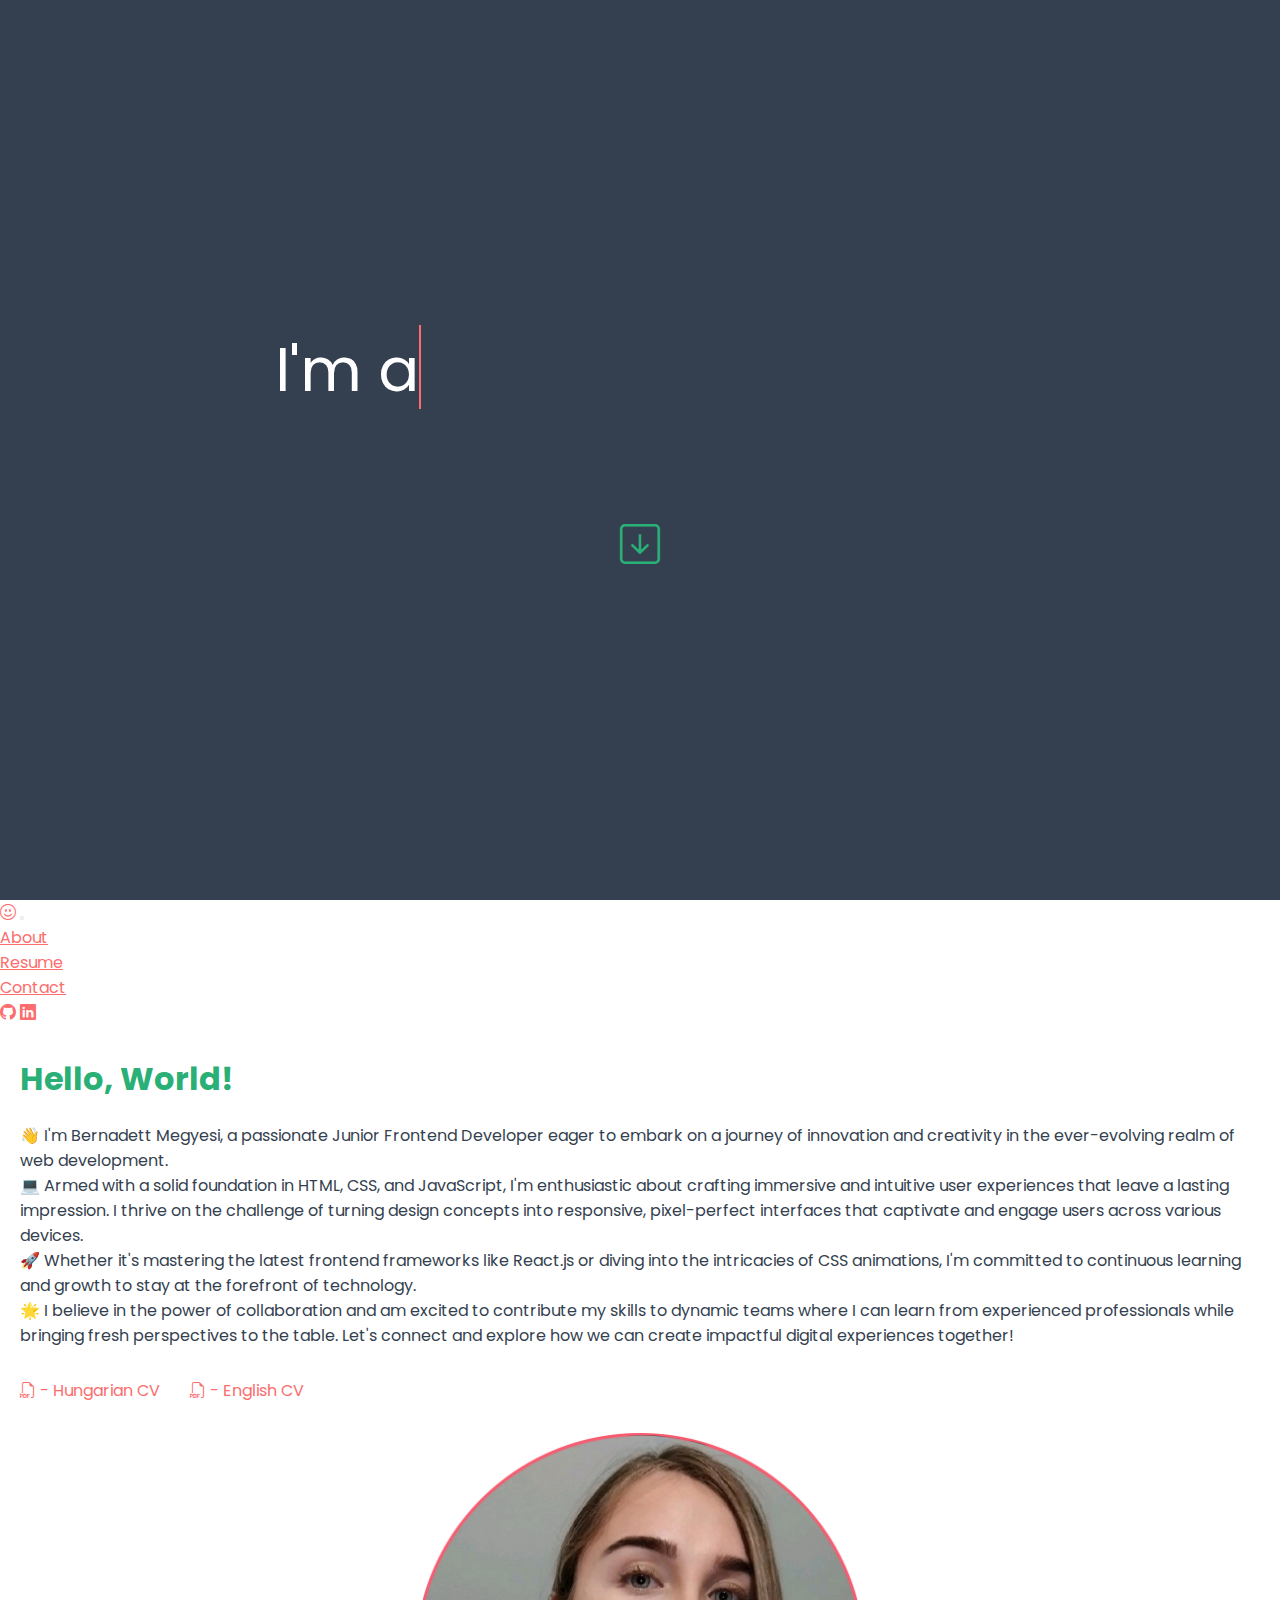
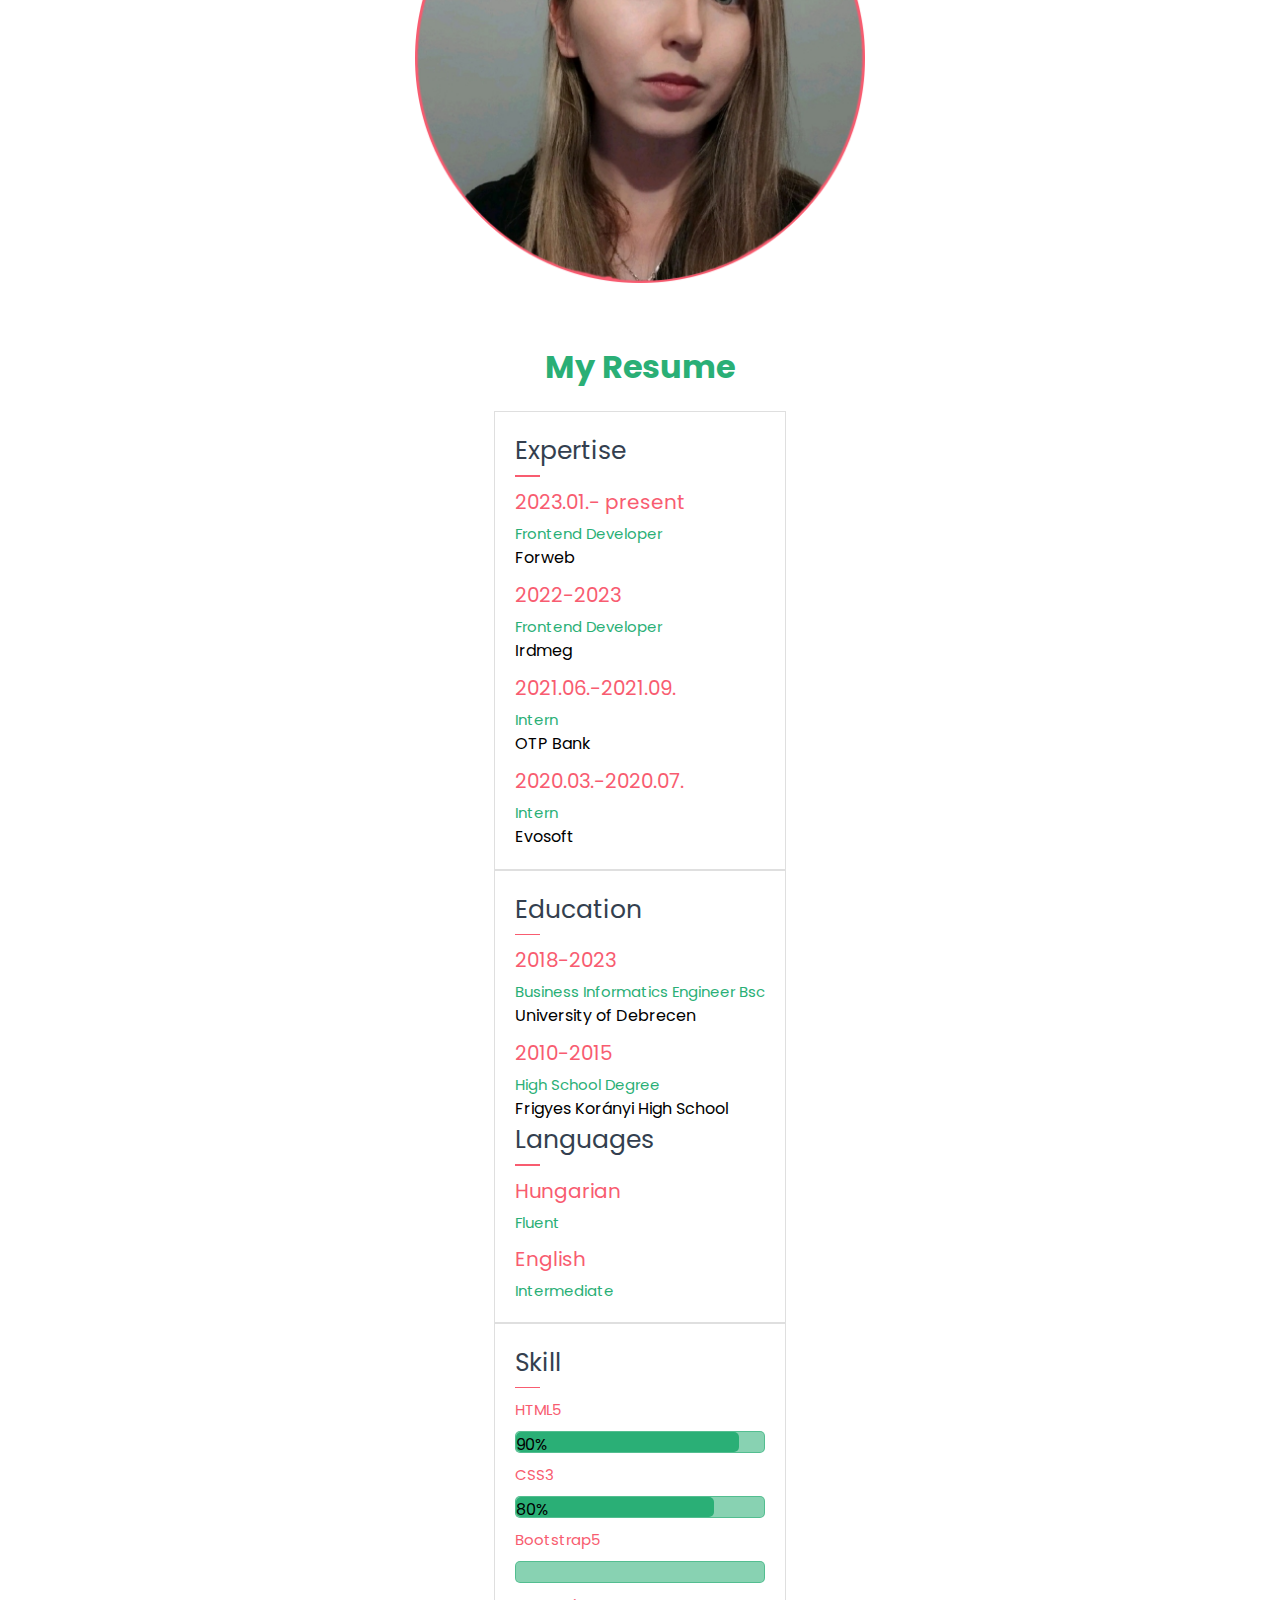
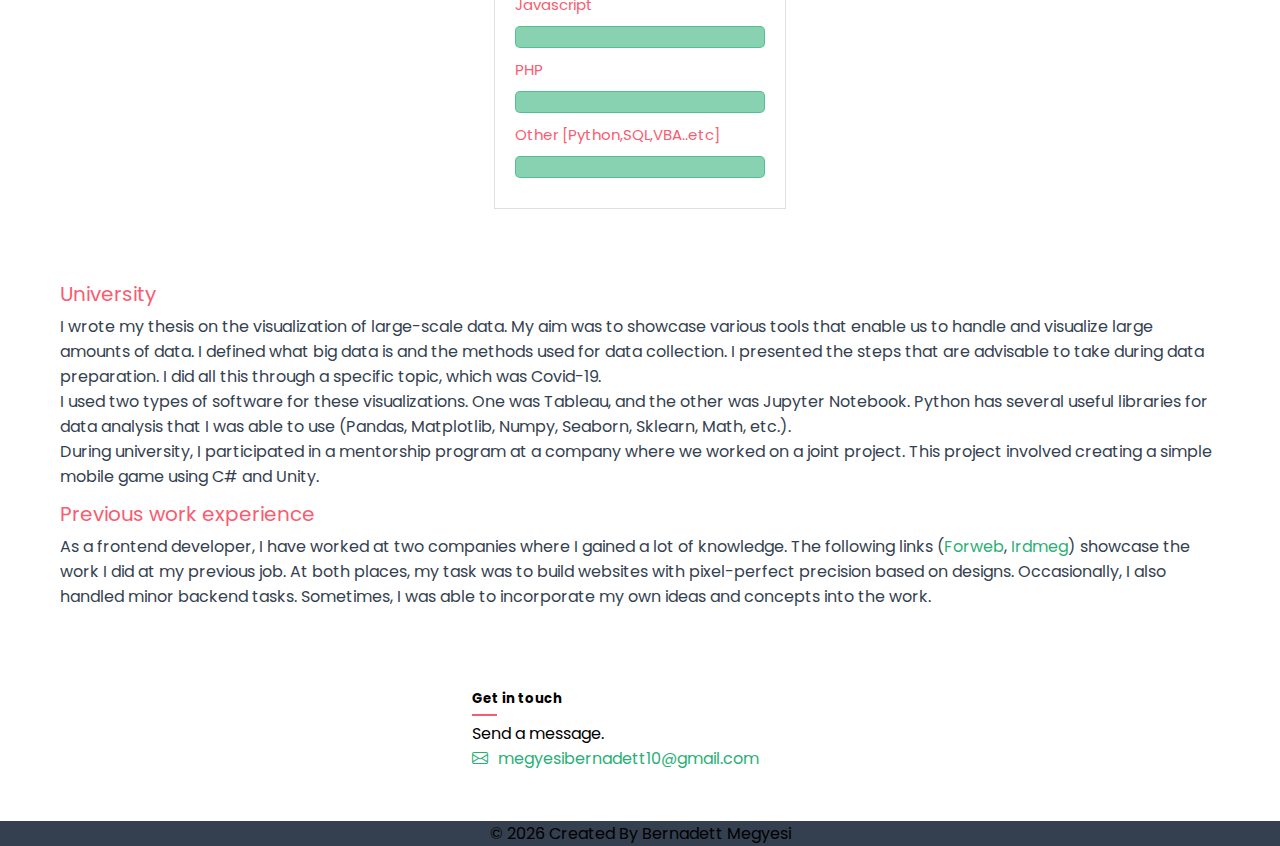
<file: index.html>
<!DOCTYPE html>

<html lang="en">

<head>
    <meta charset="UTF-8">
    <meta name="viewport" content="width=device-width, initial-scale=1">
    <link href="https://cdn.jsdelivr.net/npm/bootstrap@5.0.2/dist/css/bootstrap.min.css" rel="stylesheet"
        integrity="sha384-EVSTQN3/azprG1Anm3QDgpJLIm9Nao0Yz1ztcQTwFspd3yD65VohhpuuCOmLASjC" crossorigin="anonymous">
    <link rel="stylesheet" href="https://cdn.jsdelivr.net/npm/bootstrap-icons@1.11.3/font/bootstrap-icons.min.css">
    <link rel="stylesheet" href="https://cdn.jsdelivr.net/npm/bootstrap-icons@1.11.3/font/bootstrap-icons.min.css">
    <link
    rel="stylesheet"
    href="https://cdnjs.cloudflare.com/ajax/libs/animate.css/4.1.1/animate.min.css"
  />
    <link rel="stylesheet" href="assets/main.css">
    <title>My Portfolio</title>
</head>

<body>
    <section class="first-page">

        <div class="wrapper">
            <div class="static-txt">I'm a</div>
            <ul class="dynamic-txts">
                <li><span>Frontend Developer</span></li>
                <!--<li><span>Frontend Developer</span></li>
                <li><span>Frontend Developer</span></li>
                <li><span>Frontend Developer</span></li> -->

            </ul>
        </div>
        <div class="continue-button">
            <a href="#about-me"><i class="bi bi-arrow-down-square"></i></a>
        </div>
    </section>
    <section id="about-me" class="about-me">
        <!--
        <ul class="nav">
            <li class="nav-item">
                <a class="nav-link active" aria-current="page" href="#about-me">About</a>
            </li>
            <li class="nav-item">
                <a class="nav-link" href="#resume">Resume</a>
            </li>
            <li class="nav-item">
                <a class="nav-link" href="#contact">Contact</a>
            </li>
        </ul>
        <ul>
            <li><a href="#"><i class="bi bi-github"></i></a></li>
        </ul> -->
        <nav class="navbar navbar-expand-lg navbar-light ">
            <div class="container-fluid">
              <a class="navbar-brand" href="#"><i class="bi bi-emoji-smile"></i></a>
              <button class="navbar-toggler" type="button" data-bs-toggle="collapse" data-bs-target="#navbarText" aria-controls="navbarText" aria-expanded="false" aria-label="Toggle navigation">
                <span class="navbar-toggler-icon"></span>
              </button>
              <div class="collapse navbar-collapse" id="navbarText">
                <ul class="navbar-nav me-auto mb-2 mb-lg-0">
                  <li class="nav-item">
                    <a class="nav-link active" aria-current="page" href="#about-me">About</a>
                  </li>
                  <li class="nav-item">
                    <a class="nav-link" href="#resume">Resume</a>
                  </li>
                  <li class="nav-item">
                    <a class="nav-link" href="#contact">Contact</a>
                  </li>
                </ul>
                <span class="navbar-text">
                    <a href="https://github.com/mbebe95"><i class="bi bi-github"></i></a>
                    <a href="https://linkedin.com/in/bernadett-megyesi-46659622a"><i class="bi bi-linkedin"></i></a>
                </span>
              </div>
            </div>
          </nav>
        <div class="about container">
            <div class="row">
                <div class="col">
                    <h1 class="animate__animated animate__rubberBand ">Hello, World!</h1>
                    <p> 👋 I'm Bernadett Megyesi, a passionate Junior Frontend Developer eager to embark on a journey of
                        innovation and creativity in the ever-evolving realm of web development.</p>

                    <p>💻 Armed with a solid foundation in HTML, CSS, and JavaScript, I'm enthusiastic about crafting
                        immersive and intuitive user experiences that leave a lasting impression. I thrive on the
                        challenge of turning design concepts into responsive, pixel-perfect interfaces that captivate
                        and engage users across various devices.</p>

                    <p>🚀 Whether it's mastering the latest frontend frameworks like React.js or diving into the
                        intricacies of CSS animations, I'm committed to continuous learning and growth to stay at the
                        forefront of technology.</p>

                    <p>🌟 I believe in the power of collaboration and am excited to contribute my skills to dynamic
                        teams
                        where I can learn from experienced professionals while bringing fresh perspectives to the table.

                        Let's connect and explore how we can create impactful digital experiences together!</p>
                        <div class="cv">
                            <a href="/cv.html"><i class="bi bi-filetype-pdf"></i> - Hungarian CV</a>
                            <a href="/cv2.html"><i class="bi bi-filetype-pdf"></i> - English CV</a>
                        </div>
                </div>
                <div class="col images-col">
                    <img class="me animate__animated animate__backInRight" src="assets/img/me.png">
                </div>
            </div>

        </div>
    </section>
    <section id="resume" class="resume">
        <h1>My Resume</h1>
        <div class="container text-center">
            <div class="row">
                <div class="col">
                    <div class="text">
                        <div class="title">Expertise</div>
                        <span class="line"></span>
                        <div class="date">2023.01.- present</div>
                        <div class="job-title">Frontend Developer</div>
                        <div class="job-subtitle">Forweb</div>
                        <div class="date">2022-2023</div>
                        <div class="job-title">Frontend Developer</div>
                        <div class="job-subtitle">Irdmeg</div>
                        <div class="date">2021.06.-2021.09.</div>
                        <div class="job-title">Intern</div>
                        <div class="job-subtitle">OTP Bank</div>
                        <div class="date">2020.03.-2020.07.</div>
                        <div class="job-title">Intern</div>
                        <div class="job-subtitle">Evosoft</div>
                    </div>
                </div>
                <div class="col">
                    <div class="text">
                        <div class="title">Education</div>
                        <span class="line"></span>
                        <div class="date">2018-2023</div>
                        <div class="job-title">Business Informatics Engineer Bsc</div>
                        <div class="job-subtitle">University of Debrecen</div>
                        <div class="date">2010-2015</div>
                        <div class="job-title">High School Degree</div>
                        <div class="job-subtitle">Frigyes Korányi High School</div>
                        <div class="title mt-2">Languages</div>
                        <span class="line"></span>
                        <div class="date">Hungarian</div>
                        <div class="job-title">Fluent</div>
                        <div class="date">English</div>
                        <div class="job-title">Intermediate</div>
                    </div>
                </div>
                <div class="col">
                    <div class="text">
                        <div class="title">Skill</div>
                        <span class="line"></span>
                        <div id="progress-bars"></div>
                    </div>
                </div>
            </div>
        </div>
    </section>
    <section id="references" class="references">
    
        <div class="ref-div">
            <div>
                <div class="ref-subtitle">University</div>
                <p>I wrote my thesis on the visualization of large-scale data. My aim was to showcase various tools that enable
                    us to handle and visualize large amounts of data. I defined what big data is and the methods used for data
                    collection. I presented the steps that are advisable to take during data preparation. I did all this through
                    a specific topic, which was Covid-19. <br>I used two types of software for these visualizations. One was
                    Tableau, and the other was Jupyter Notebook. Python has several useful libraries for data analysis that I
                    was able to use (Pandas, Matplotlib, Numpy, Seaborn, Sklearn, Math, etc.).
                    <br>During university, I participated in a mentorship program at a company where we worked on a joint
                    project. This project involved creating a simple mobile game using C# and Unity.
                </p>
            </div>
            <div>
                <div class="ref-subtitle">Previous work experience</div>
                <p>As a frontend developer, I have worked at two companies where I gained a lot of knowledge. The following
                    links (<a href="https://forweb.hu/honlapkeszites-referenciak-nyiregyhaza">Forweb</a>, <a href="https://irdmeg.hu/gallery.html">Irdmeg</a>) showcase the work I did at my previous job. At both places, my task was to build websites with
                    pixel-perfect precision based on designs. Occasionally, I also handled minor backend tasks. Sometimes, I was
                    able to incorporate my own ideas and concepts into the work.</p>
            </div>
        </div>
       
    </section>
    <section id="contact" class="contact">
        <div class="card shadow" style="width: 21rem;">
            <div class="card-body">
              <h5 class="card-title animate__animated animate__bounce animate__infinite	infinite">Get in touch</h5>
              <span class="line"></span>
              <p class="card-text">Send a message.</p>
              <a href="#" class="card-link"><i class="bi bi-envelope"></i>megyesibernadett10@gmail.com</a>
            </div>
          </div>
    </section>
    
    <footer class="footer py-3">
        <div class="container">
            <p class="small mb-0 text-light">
                &copy; <script>document.write(new Date().getFullYear())</script> Created By <span class="text-danger">Bernadett Megyesi</span>
            </p>
        </div>
    </footer>

    <script src="https://cdn.jsdelivr.net/npm/bootstrap@5.0.2/dist/js/bootstrap.bundle.min.js"
        integrity="sha384-MrcW6ZMFYlzcLA8Nl+NtUVF0sA7MsXsP1UyJoMp4YLEuNSfAP+JcXn/tWtIaxVXM"
        crossorigin="anonymous"></script>
    <script src="assets/main.js"></script>
</body>

</html>
</file>
<file: assets/main.css>
@import url('https://fonts.googleapis.com/css2?family=Poppins:wght@200;300;400;500;600;700&display=swap');

:root {
    --blue: #343F4F;
    --red: #FC6D6D;
    --green:#2aaf76;
  }

* {
    margin: 0;
    padding: 0;
    box-sizing: border-box;
    font-family: 'Poppins', sans-serif;
}

body {
    display: flex;
    align-items: center;
    justify-content: center;
    flex-direction: column;
}

.wrapper {
    display: flex;

}

.first-page {
    width: 100%;
    min-height: 100vh;
    background: var(--blue);
    display: flex;
    flex-direction: column;
    align-items: center;
    justify-content: center;
}

.first-page i {
    color: var(--green);
    font-size: 40px;
}

.first-page .continue-button {
    display: flex;
    justify-content: center;
    align-items: center;
    padding-top: 100px;
}



.wrapper .static-txt {
    color: #fff;
    font-size: 60px;
    font-weight: 400;
}

.wrapper .dynamic-txts {
    /*margin-left: 15px;*/
    height: 90px;
    line-height: 90px;
    overflow: hidden;
}

.dynamic-txts li {
    list-style: none;
    color: var(--red);
    font-size: 60px;
    font-weight: 500;
    position: relative;
    top: 0;
   /* animation: slide 12s steps(4) infinite;*/
}

@keyframes slide {
    100% {
        top: -360px;
    }
}

.dynamic-txts li span {
    position: relative;
    margin: 5px 0;
    line-height: 90px;
}

.dynamic-txts li span::after {
    content: "";
    position: absolute;
    left: 0;
    height: 100%;
    width: 100%;
    background: var(--blue);
    border-left: 2px solid var(--red);
    animation: typing 3s steps(10) infinite;
}

@keyframes typing {

    40%,
    60% {
        left: calc(100% + 30px);
    }

    100% {
        left: 0;
    }
}


.about-me {
    width: 100%;
    /*min-height: 100vh;*/
    background: #fff;
    display: flex;
    flex-direction: column;
}

.collapse .nav-link{
    color: var(--red)!important;
}

.collapse .nav-link:hover{
    color: var(--blue)!important;
}


.navbar-text a:hover{
    color: var(--green)!important;
}

.about-me a{
    color: var(--red);
}

.about-me a:hover{
    color: var(--blue);
}

.about h1{
    color: var(--green);
    padding-bottom: 20px;
}

.about p{
    color: var(--blue);
}

.about{
    padding: 30px 20px;
}

.about .row{
    flex-wrap: nowrap;
}
.about .row img{
    width: 100%;
    max-width: 450px;
}

.cv{
    gap: 30px;
    display: flex;
    margin: 30px 0px;
}

.cv a{
    text-decoration: none;
}

.cv a:hover{
    color: #2aaf76;
}

.about .images-col{
    display: flex;
    justify-content: center;
    align-items: center;
}

/*
.about .border-img{
    position: absolute;
    right: -118px;
    width: 693px!important;
    top: -124px;
} */

.resume{
    width: 100%;
    /*min-height: 100vh;*/
    background: #fff;
    display: flex;
    flex-direction: column;
   padding: 30px 20px;
   align-items: center;
}

.resume .row{
    
    justify-content: space-between;
    gap: 20px;
}

.resume .container{

    margin: 0;
}

.resume .col{
    border: 1px solid rgba(0, 0, 0, 0.125);
    text-align: left;
}

.resume .col .title{
    font-size: 25px;
    color: var(--blue);
}

.resume h1{
    color: var(--green);
    padding-bottom: 20px;
}

.resume .col .line{
    display: block;
    width: 25px;
    height: 1.5px;
    background-color: #F85C70;
    margin: 5px 0;
}

.resume .col .text{
    padding: 20px 20px;
}

.resume .date{
    font-size: 20px;
    color: #F85C70;
    margin: 10px 0 5px;
}

.resume .col .job-title{
    color: var(--green);
    font-size: 15px;
}


.myBar {
    width: 1%;
    height: 30px;
    background: rgba(14, 73, 14, 0.9);
    border-radius: 17px;
  }


  .progressbar2 .myProgress {
    width: 100%;
    background-color: var(--green)8f;
    border-radius: 17px;
  }
  
  .progressbar2 .myBar {
    width: 0%;
    height: 30px;
    background: var(--green);
    border-radius: 17px;
  }


  .progress-container {
    width: 100%;
    background: #2aaf768f;
    border: 1px solid #2aaf768f;
    border-radius: 5px;
    margin: 10px 0px;
}

.progress-bar {
    height: 20px;
    background-color: var(--green);
    width: 0%;
    border-radius: 5px;
    transition: width 0.6s ease;
}

.progress-title{
    font-size: 15px;
    color: #F85C70;
    margin: 10px 0 5px;
}


.ref-div a{
    color: var(--green);
    text-decoration: none;
}

.ref-div a:hover{
    color: var(--red);
}

.references{
    padding: 30px 20px;
}

.references h1 {
    color: var(--green);
    padding-bottom: 20px;
}

.references .ref-subtitle {
    font-size: 20px;
    color: #F85C70;
    margin: 10px 0 5px;
}

.references p {
    color: var(--blue);
}

.ref-div{
    gap: 50px;
    padding: 0 40px;
}

.contact{
    margin: 50px 30px;
}

.contact .line{
    display: block;
    width: 25px;
    height: 1.5px;
    background-color: #F85C70;
    margin: 5px 0;
}

.contact .card-link{
    color: var(--green);
    text-decoration: none;
    margin-left: 0;
}

.contact .card-link i{
    margin-right: 10px;
}

.contact .card-link:hover{
    color: var(--red);
}

footer{
    background: var(--blue);
    width: 100%;
    
}

footer .container{
    display: flex;
    justify-content: center;
    align-items: center;
}
@media (max-width:768px){
    .ref-div{
        flex-direction: column;
        padding: 0 0;
    }
    .wrapper .dynamic-txts {
        height: 74px;
        line-height: 70px;
    }

    .wrapper .static-txt {
        font-size: 45px;
    }

    .dynamic-txts li {
        font-size: 45px;
    }

    .dynamic-txts li span {
        line-height: 61px;
    }

    .about .row{
        flex-direction: column;
    }
}

@media (max-width:600px){
    .wrapper .dynamic-txts {
        height: 53px;
        line-height: 45px;
        padding-left: 18px;
    }

    .wrapper .static-txt {
        font-size: 30px;
    }

    .dynamic-txts li {
        font-size: 30px;
    }

    .dynamic-txts li span {
        line-height: 38px;
    }
}

@media (max-width:400px){
    .wrapper .static-txt {
        font-size: 20px;
    }

    .wrapper .dynamic-txts {
        height: 48px;
        line-height: 28px;
        padding-left: 18px;
    }

    .dynamic-txts li {
        font-size: 20px;
    }

    .dynamic-txts li span {
        line-height: 32px;
    }
}
</file>
